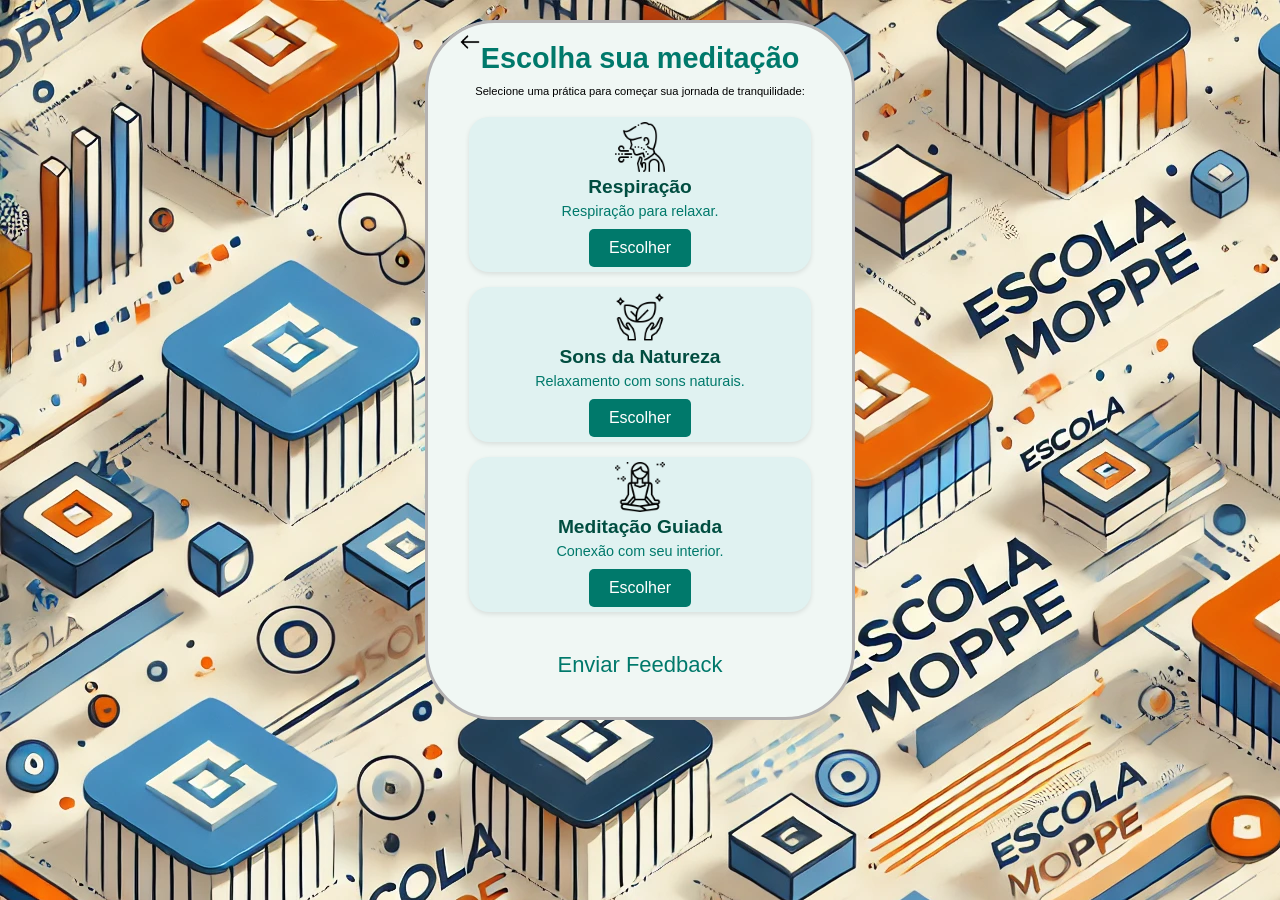
<file: HTML/Meditacao_Ativa.html>
<!DOCTYPE html>
<html lang="en">
    <head>
        <meta charset="UTF-8">
        <meta name="viewport" content="width=device-width, initial-scale=1.0">
        <link rel="stylesheet" href="../CSS/Meditacao_Ativa.css">
        <title>Página de Meditação Ativa</title>
    </head>
    <body>
        <div class="main">
            <!--Conteúdo da página de início-->
            <div class="container">
                <a href="Main.html"><img class="voltar_icon" src="../img/voltar_icon.png"></a>
                <h1>Escolha sua meditação</h1>
                <p>Selecione uma prática para começar sua jornada de tranquilidade:</p>
                        
                <div class="options">
                    <div class="option">
                        <img src="../img/respiracao_icon.png" alt="Ícone Respiração">
                        <h2>Respiração</h2>
                        <p>Respiração para relaxar.</p>
                        <a href="RESPIRACAO.HTML"><button>Escolher</button></a>
                    </div>
                        
                    <div class="option">
                        <img src="../img/natureza_icon.png" alt="Ícone Sons da Natureza">
                        <h2>Sons da Natureza</h2>
                        <p>Relaxamento com sons naturais.</p>
                        <a href="NATUREZA.HTML"><button>Escolher</button></a>
                    </div>
                        
                    <div class="option">
                        <img src="../img/meditacao_guiada_icon.png" alt="Ícone Meditação Guiada">
                        <h2>Meditação Guiada</h2>
                        <p>Conexão com seu interior.</p>
                        <a href="Meditacao_guiada.html"><button>Escolher</button></a>
                    </div>
                </div>
                <div>
                    <a href="https://forms.cloud.microsoft/Pages/ResponsePage.aspx?id=rno0QjVi0E6hapdAfJww9dKuS5xN7ANKvW6EyWNJiS5URDcyTDQyU1QzUTdTTjRSUjk0TlNYWjlRQi4u">
                        <p class="feedback">Enviar Feedback</p>
                    </a>
                </div>
            </div>
        </div>
    </body>
</html>
</file>
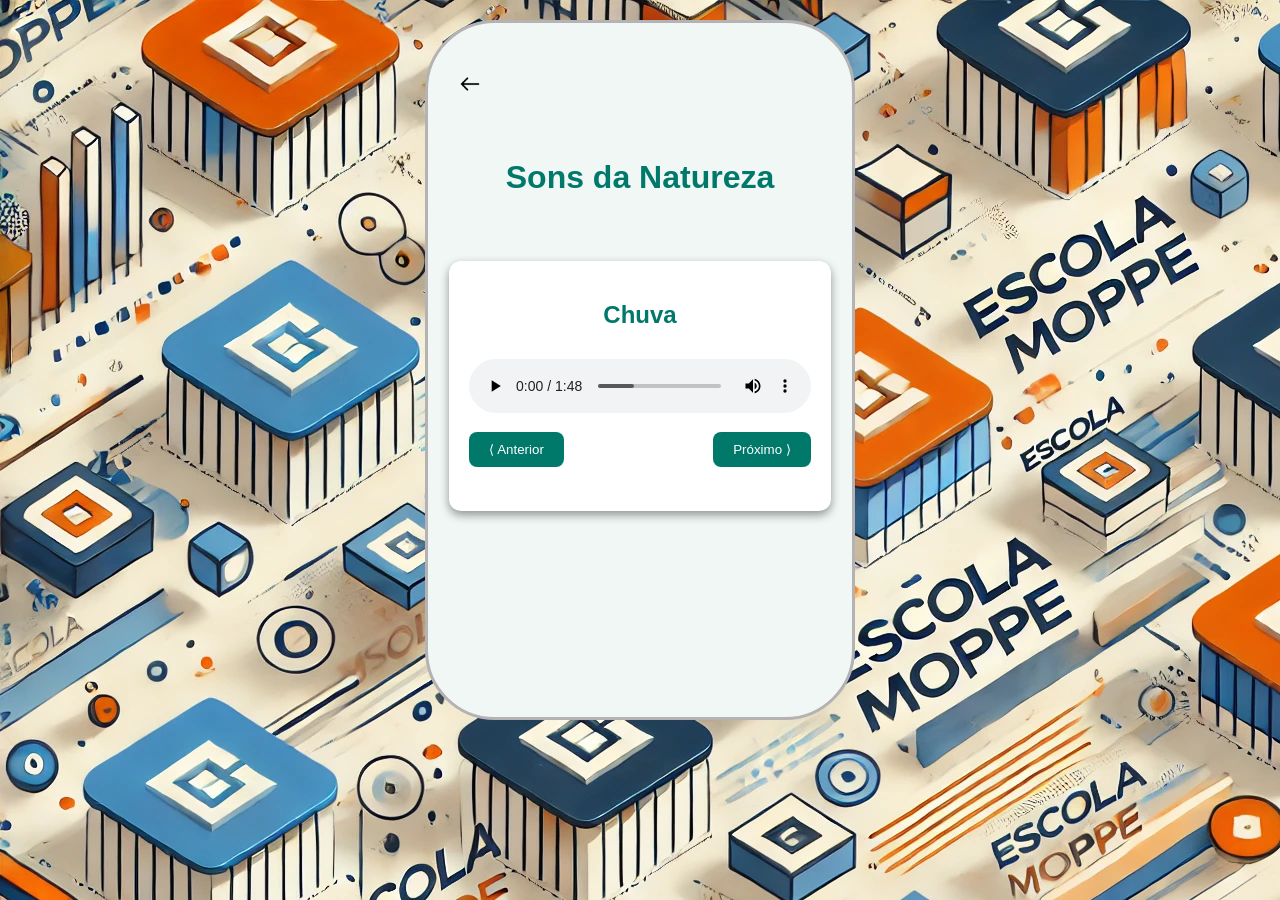
<file: HTML/NATUREZA.HTML>
<!DOCTYPE html>
<html lang="en">
    <head>
        <meta charset="UTF-8">
        <meta name="viewport" content="width=device-width, initial-scale=1.0">
        <link rel="stylesheet" href="../CSS/NATUREZA.CSS">
        <script src="../js/NATUREZA.js" defer></script>
        <title>Sons da Natureza</title>
    </head>
    <body>
    <div class="main">
        <!-- Botão de voltar -->
        <a href="Meditacao_Ativa.html"><img class="voltar_icon" src="../img/voltar_icon.png"></a>
    <br>
    <br>
        <h1>Sons da Natureza</h1>
        <!-- CARROSSEL -->
        <div class="carousel">
            <h2 id="title">Chuva</h2>
            <audio id="audioPlayer" controls>
                <source src="../audio/chuva.mp3" type="audio/mpeg">
                Seu navegador não suporta o elemento de áudio.
            </audio>

            <div class="controls">
                <button onclick="prev()">⟨ Anterior</button>
                <button onclick="next()">Próximo ⟩</button>
            </div>
        </div>
    </div>
    </body>
</html>
</file>
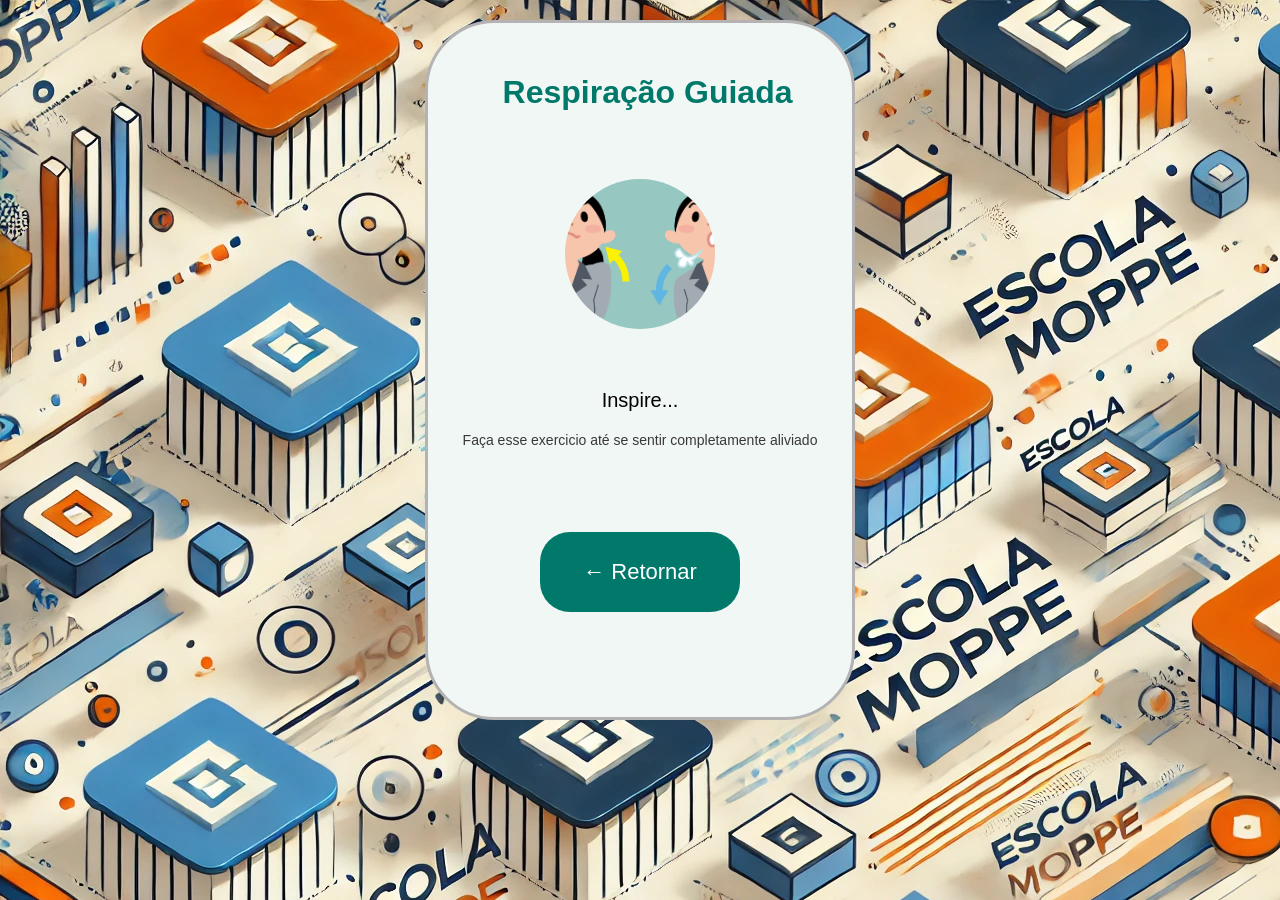
<file: HTML/RESPIRACAO.HTML>
<!DOCTYPE html>
<html lang="en">
    <head>
        <meta charset="UTF-8">
        <meta name="viewport" content="width=device-width, initial-scale=1.0">
        <link rel="stylesheet" href="../CSS/RESPIRACAO.CSS">
    <script src="../js/RESPIRACAO.js" defer></script>
        <title>respiração</title>
    </head>
    <body>
        <div class="main">
            <!-- Tela de Respiração -->
            <div class="container">
                <h1>Respiração Guiada</h1>
                <div class="circle"></div>
                <p id="instrucao">Inspire...</p>
                
                <p class="dica">Faça esse exercicio até se sentir completamente aliviado</p>

                <a href="Meditacao_Ativa.html"><button class="botao_retornar">← Retornar</button></a>
            </div>
        </div>
    </body>
</html>
</file>
<file: CSS/Meditacao_Ativa.css>
* {
    margin: 0;
    padding: 0;
    box-sizing: border-box;
  }
  
body{
    background-image: url(../img/background_body.png);
    margin: 0;
    padding: 0;
    background-color: gray;
    font-family: 'Franklin Gothic Medium', 'Arial Narrow', Arial, sans-serif;
}

.main{
    border: 3px solid rgb(180, 178, 178);
    background-color: #F0F7F4;
    width: 430px;
    max-width: 430px;
    height: 700px;
    max-height: 700px;
    border-radius: 70px;
    margin: 20px auto;
    display: flex;
    justify-content: center;
    align-items: center;
    flex-direction: column;
    text-align: center;
}

.container {
    text-align: center;
    padding: 20px;
    border-radius: 15px;
    width: 90%;
    max-width: 400px;
}
  
h1 {
    font-size: 1.8rem;
    color: #00796b;
    margin-bottom: 10px;
}
  
p {
    font-size: 0.7rem;
    margin-bottom: 20px;
}
  
.options {
    display: flex;
    flex-direction: column;
    gap: 15px;
}
  
.option {
    background-color: #e0f2f1;
    border-radius: 20px;
    padding: 5px;
    text-align: center;
    box-shadow: 0 2px 5px rgba(0, 0, 0, 0.1);
}
  
.option img {
    width: 50px;
    height: 50px;
    margin-bottom: 0px;
}
  
.option h2 {
    font-size: 1.2rem;
    color: #004d40;
    margin-bottom: 5px;
}
  
.option p {
    font-size: 0.9rem;
    color: #00796b;
    margin-bottom: 10px;
}

button {
    padding: 10px 20px;
    background-color: #00796b;
    color: #ffffff;
    border: none;
    border-radius: 5px;
    cursor: pointer;
    font-size: 1rem;
}
  
button:hover {
    background-color: #004d40;
}

.voltar_icon{
    width: 20px;
    height: 20px;
    position: absolute;
    margin-top: -10px;
    margin-left: -180px;
    cursor: pointer;
}

.voltar_icon:hover{
    transform: scale(1.2);
}
a{
    text-decoration: none;
}
.feedback{
    text-decoration: none;
    box-shadow: none;
    border-bottom: none;
    color: #00796b;
    margin-top: 40px;
    font-size: 22px;
}
.feedback:hover{
    font-size:23px ;
}
</file>
<file: CSS/NATUREZA.CSS>
* {
    box-sizing: border-box;
}
  
body{
    background-image: url(../img/background_body.png);
    margin: 0;
    padding: 0;
    background-color: gray;
    font-family: 'Franklin Gothic Medium', 'Arial Narrow', Arial, sans-serif;
}

.main{
    border: 3px solid rgb(180, 178, 178);
    background-color: #F0F7F4;
    width: 430px;
    max-width: 430px;
    height: 700px;
    max-height: 700px;
    border-radius: 70px;
    margin: 20px auto;
    display: flex;
    justify-content: center;
    align-items: center;
    flex-direction: column;
    text-align: center;
}

.carousel {
    max-width: 800px;
    width: 90%;
    height: 250px;
    margin: auto;
    background: #fff;
    border-radius: 12px;
    padding: 20px;
    box-shadow: 0 4px 10px rgba(0,0,0,0.4);
    margin-top: 50px;
}

h1, h2 {
    margin-bottom: 15px;
    color: #00796b;
}
h1{
    margin-top: 100px;
}

audio {
    width: 100%;
    margin: 15px 0;
}

.controls {
    display: flex;
    justify-content: space-between;
}

button {
    padding: 10px 20px;
    border: none;
    border-radius: 8px;
    background-color: #00796b;
    color: white;
    cursor: pointer;
    transition: 0.3s;
}

button:hover {
    background-color: #004d40;
}

.back-button {
    display: inline-block;
    margin-top: 20px;
    text-decoration: none;
    color: white;
    background: #007BFF;
    padding: 10px 15px;
    border-radius: 8px;
}

.back-button:hover {
    background: #0056b3;
}

.voltar_icon{
    width: 20px;
    height: 20px;
    position: absolute;
    margin-top: 51px;
    margin-left: -180px;
    cursor: pointer;
}

.voltar_icon:hover{
    transform: scale(1.2);
}
</file>
<file: CSS/RESPIRACAO.CSS>
* {
    box-sizing: border-box;
}
  
body{
    background-image: url(../img/background_body.png);
    margin: 0;
    padding: 0;
    background-color: gray;
    font-family: 'Franklin Gothic Medium', 'Arial Narrow', Arial, sans-serif;
}

.main{
    border: 3px solid rgb(180, 178, 178);
    background-color: #F0F7F4;
    width: 430px;
    max-width: 430px;
    height: 700px;
    max-height: 700px;
    border-radius: 70px;
    margin: 20px auto;
    display: flex;
    justify-content: center;
    align-items: center;
    flex-direction: column;
    text-align: center;
}

h1{
    color: #00796b;
    position: absolute;
    margin-top: -85px;
    margin-left: 40px;
}

.container {
    text-align: center;
    padding: 20px;
    margin-top: 30px;
}
.circle {
    width: 150px;
    height: 150px;
    margin: 20px auto;
    border-radius: 50%;
    background-color:#97c7c1;;
    background-image: url(../img/boneca_respirando.png);
    background-position: center;
    background-size: cover;
    animation: breatheAnimation 12s infinite;
}
@keyframes breatheAnimation {
    0%, 100% {
      transform: scale(1);
    }
    50% {
      transform: scale(1.5);
    }
}

.botao_retornar{
    width: 200px;
    height: 80px;
    border-radius: 30px;
    border: none;
    background-color: #00796b;
    color: white;
    font-size: 22px;
    margin-top: 70px;   
    cursor: pointer;
}

#instrucao{
    margin-top: 60px;
    font-size: 20px;
}

.botao_retornar:hover{
    background-color: #004d40;
}

.dica{
    color: rgb(58, 57, 57);
    font-size: 14px;
}
</file>
